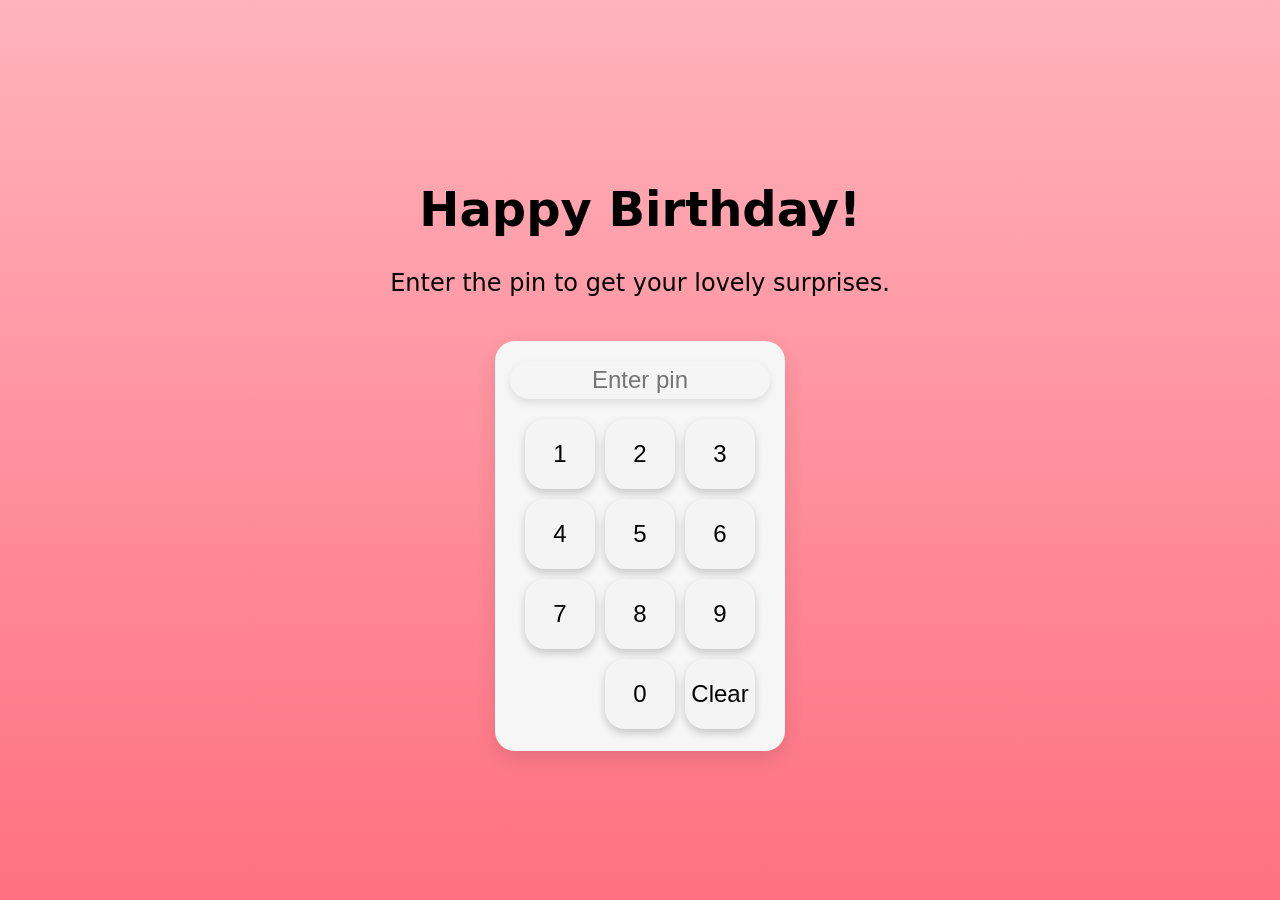
<file: index.html>
<!doctype html>
<html lang="en">
  <head>
    <meta charset="UTF-8" />
    <meta name="viewport" content="width=device-width, initial-scale=1.0" />
    <meta http-equiv="X-UA-Compatible" content="ie=edge" />
    <link rel="stylesheet" href="index.css" />
    <title>Birthday</title>
  </head>

  <body>
    <div class="container">
      <div class="text">
        <h1>Happy Birthday!</h1>
        <p>Enter the pin to get your lovely surprises.</p>
      </div>
      <div id="password">
        <input
          id="password-input"
          type="password"
          placeholder="Enter pin"
          readonly
        />
        <div id="keys">
          <button onclick="appendToDisplay('1')" class="key">1</button>
          <button onclick="appendToDisplay('2')" class="key">2</button>
          <button onclick="appendToDisplay('3')" class="key">3</button>
          <button onclick="appendToDisplay('4')" class="key">4</button>
          <button onclick="appendToDisplay('5')" class="key">5</button>
          <button onclick="appendToDisplay('6')" class="key">6</button>
          <button onclick="appendToDisplay('7')" class="key">7</button>
          <button onclick="appendToDisplay('8')" class="key">8</button>
          <button onclick="appendToDisplay('9')" class="key">9</button>
          <button
            onclick="appendToDisplay('0')"
            class="key"
            style="position: relative; left: 40px"
          >
            0
          </button>
          <button
            onclick="clearDisplay()"
            class="key"
            style="position: relative; left: 40px"
          >
            Clear
          </button>
        </div>
      </div>
    </div>
    <script src="index.js"></script>
  </body>
</html>
</file>
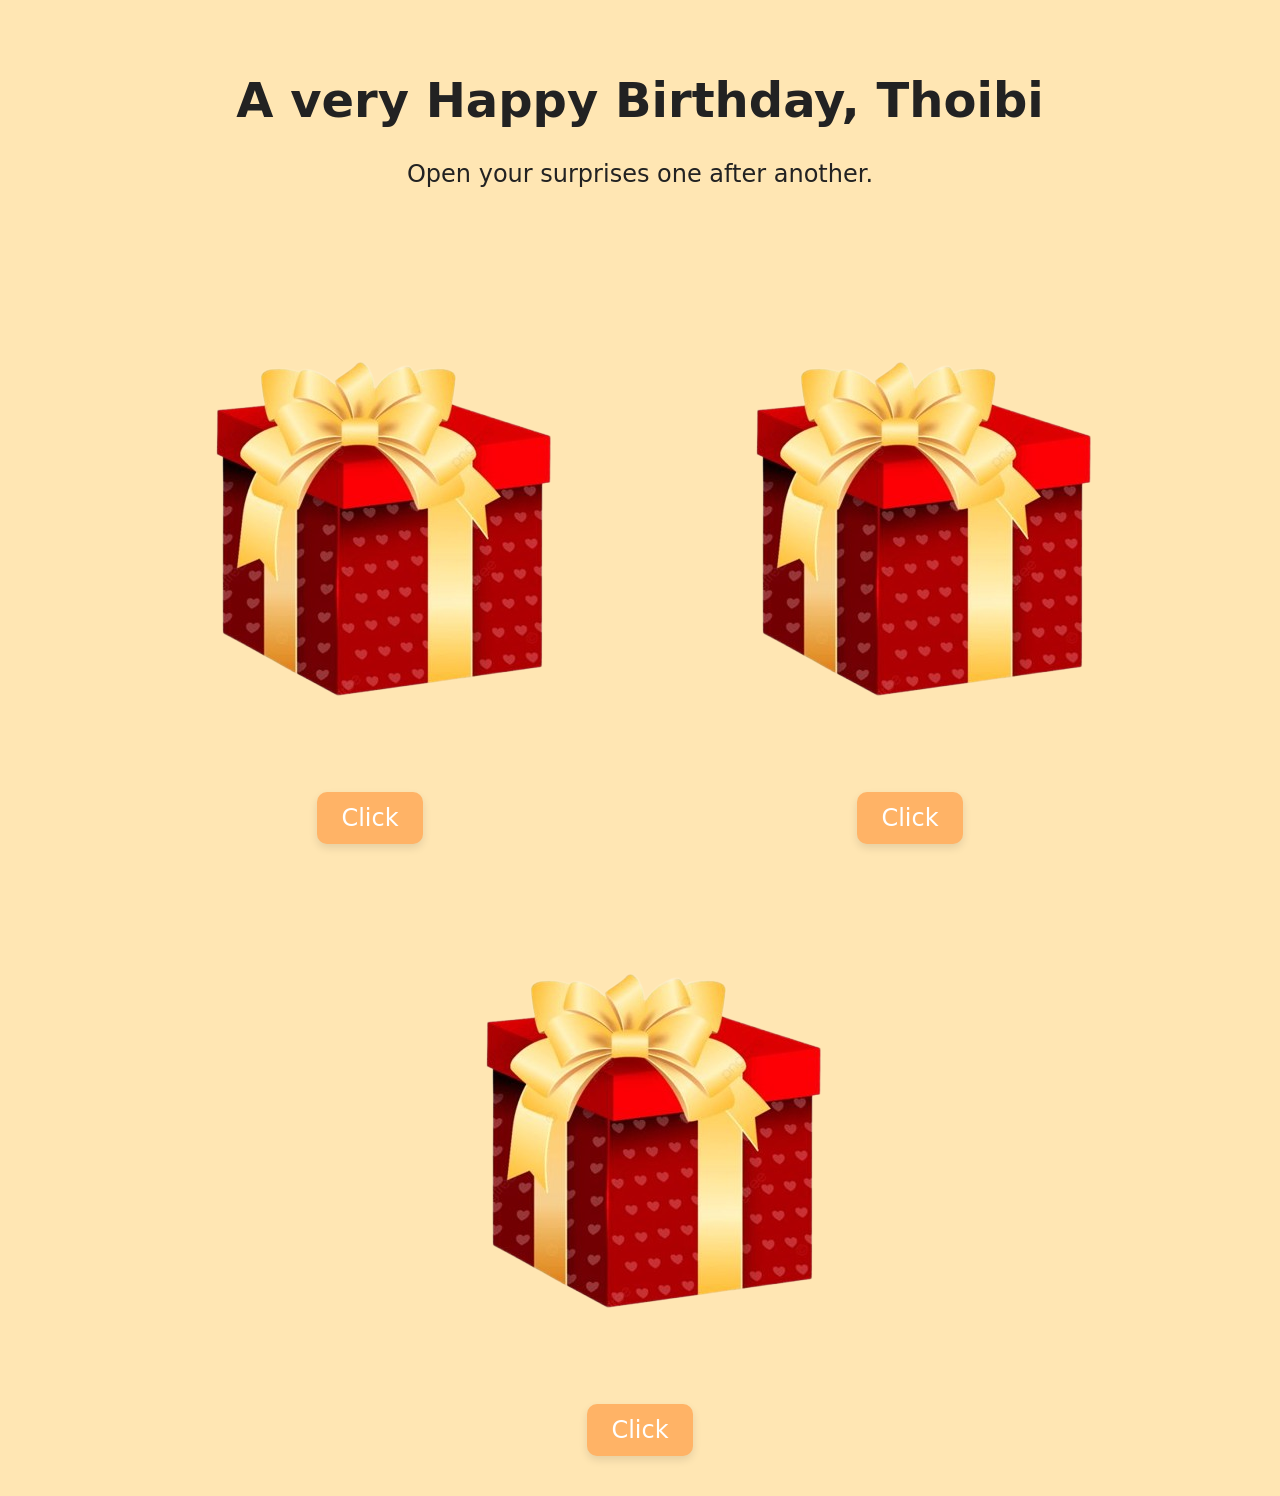
<file: option_page.html>
<!DOCTYPE html>
<html lang="en">

<head>
    <meta charset="UTF-8">
    <meta name="viewport" content="width=device-width, initial-scale=1.0">
    <meta http-equiv="X-UA-Compatible" content="ie=edge">
    <link rel="stylesheet" href="option_page_style.css">
    <title>Birthday</title>
</head>

<body>
    <div class="container">
        <div class="text">
            <h1>A very Happy Birthday, Thoibi</h1>
            <p>Open your surprises one after another.</p>
        </div>
        <section>
            <div class="option1">
                <img src="./8713719d851254959f07deb997dbf6af-removebg-preview.png" alt="Surprise option 1">
                <a href="surprise1.html">Click</a>
            </div>
            <div class="option2">
                <img src="./8713719d851254959f07deb997dbf6af-removebg-preview.png" alt="Surprise option 2">
                <a href="surprise2.html">Click</a>
            </div>
            <div class="option3">
                <img src="./8713719d851254959f07deb997dbf6af-removebg-preview.png" alt="Surprise option 3">
                <a href="surprise3.html">Click</a>
            </div>
        </section>
    </div>
</body>
</html>
</file>
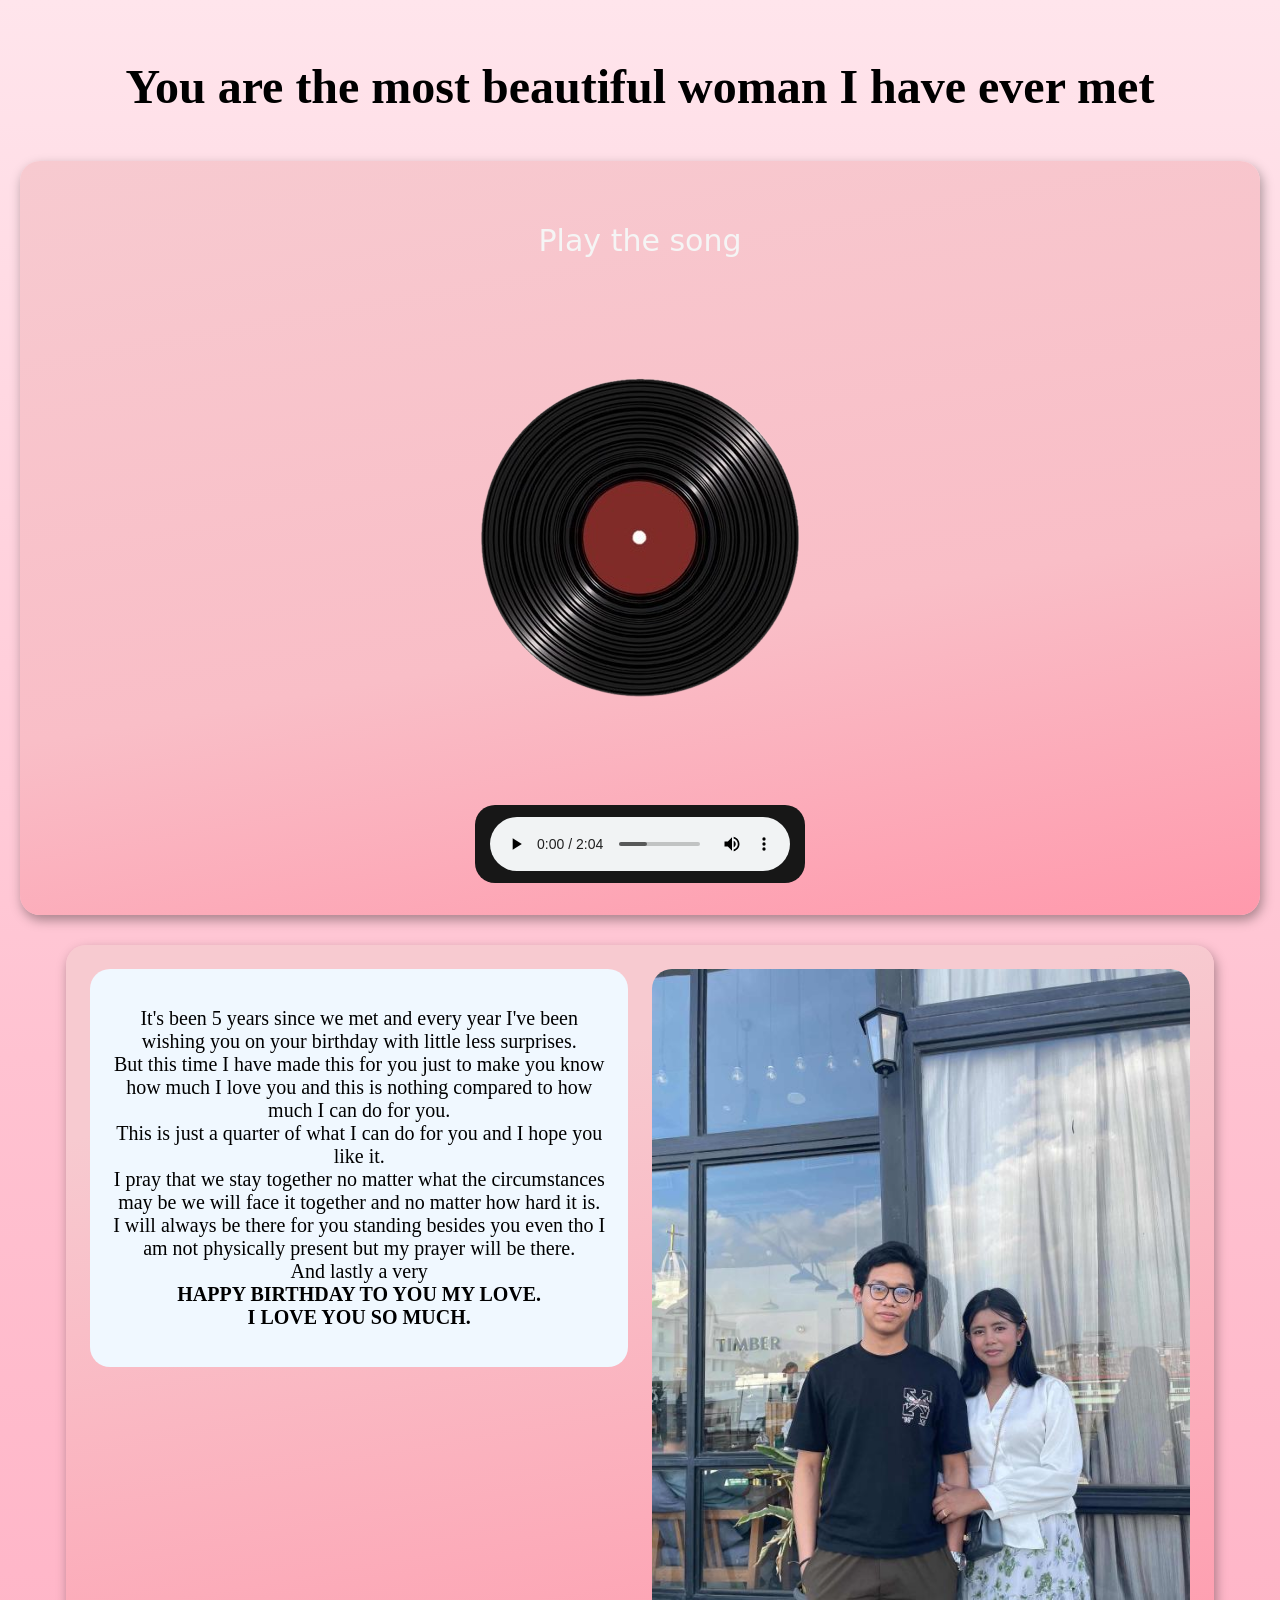
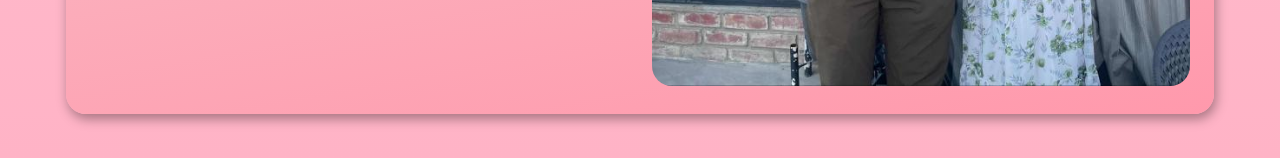
<file: surprise1.html>
<!doctype html>
<html lang="en">
  <head>
    <meta charset="UTF-8" />
    <meta name="viewport" content="width=device-width, initial-scale=1.0" />
    <meta http-equiv="X-UA-Compatible" content="ie=edge" />
    <link rel="stylesheet" href="surprise1.css" />
    <title>Happy Birthday!</title>
  </head>

  <body>
    <div class="container">
      <div class="header">
        <h1>You are the most beautiful woman I have ever met</h1>
      </div>
      <div class="player-bg">
        <div class="discription">
          <p>Play the song</p>
        <div class="disk">
          <img class="img-disk" src="./canvas.png" alt="Music disk" />
        </div>
        <div class="audio">
          <audio controls >
            <source
              src="./Prinz - Highs & Lows (Lyrics) you know that i'll be there for the highs and lows.mp3"
              type="audio/mp3"
          </source>
          </audio>
          </div>
        </div>
      </div>
      <section>
        <div class="section-container">
          <div class="text">
            <p>
              It's been 5 years since we met and every year I've been wishing
              you on your birthday with little less surprises. <br />But this
              time I have made this for you just to make you know how much I
              love you and this is nothing compared to how much I can do for
              you. <br />This is just a quarter of what I can do for you and I
              hope you like it. <br />I pray that we stay together no matter
              what the circumstances may be we will face it together and no
              matter how hard it is. <br />I will always be there for you
              standing besides you even tho I am not physically present but my
              prayer will be there. <br />And lastly a very <br /><strong
                >HAPPY BIRTHDAY TO YOU MY LOVE. <br />I LOVE YOU SO
                MUCH.</strong>
            </p>
          </div>
          <div class="img">
            <img src="./f66459496.jpg" alt="Thoibi" />
          </div>
        </div>
      </section>
    </div>
  </body>
</html>
</file>
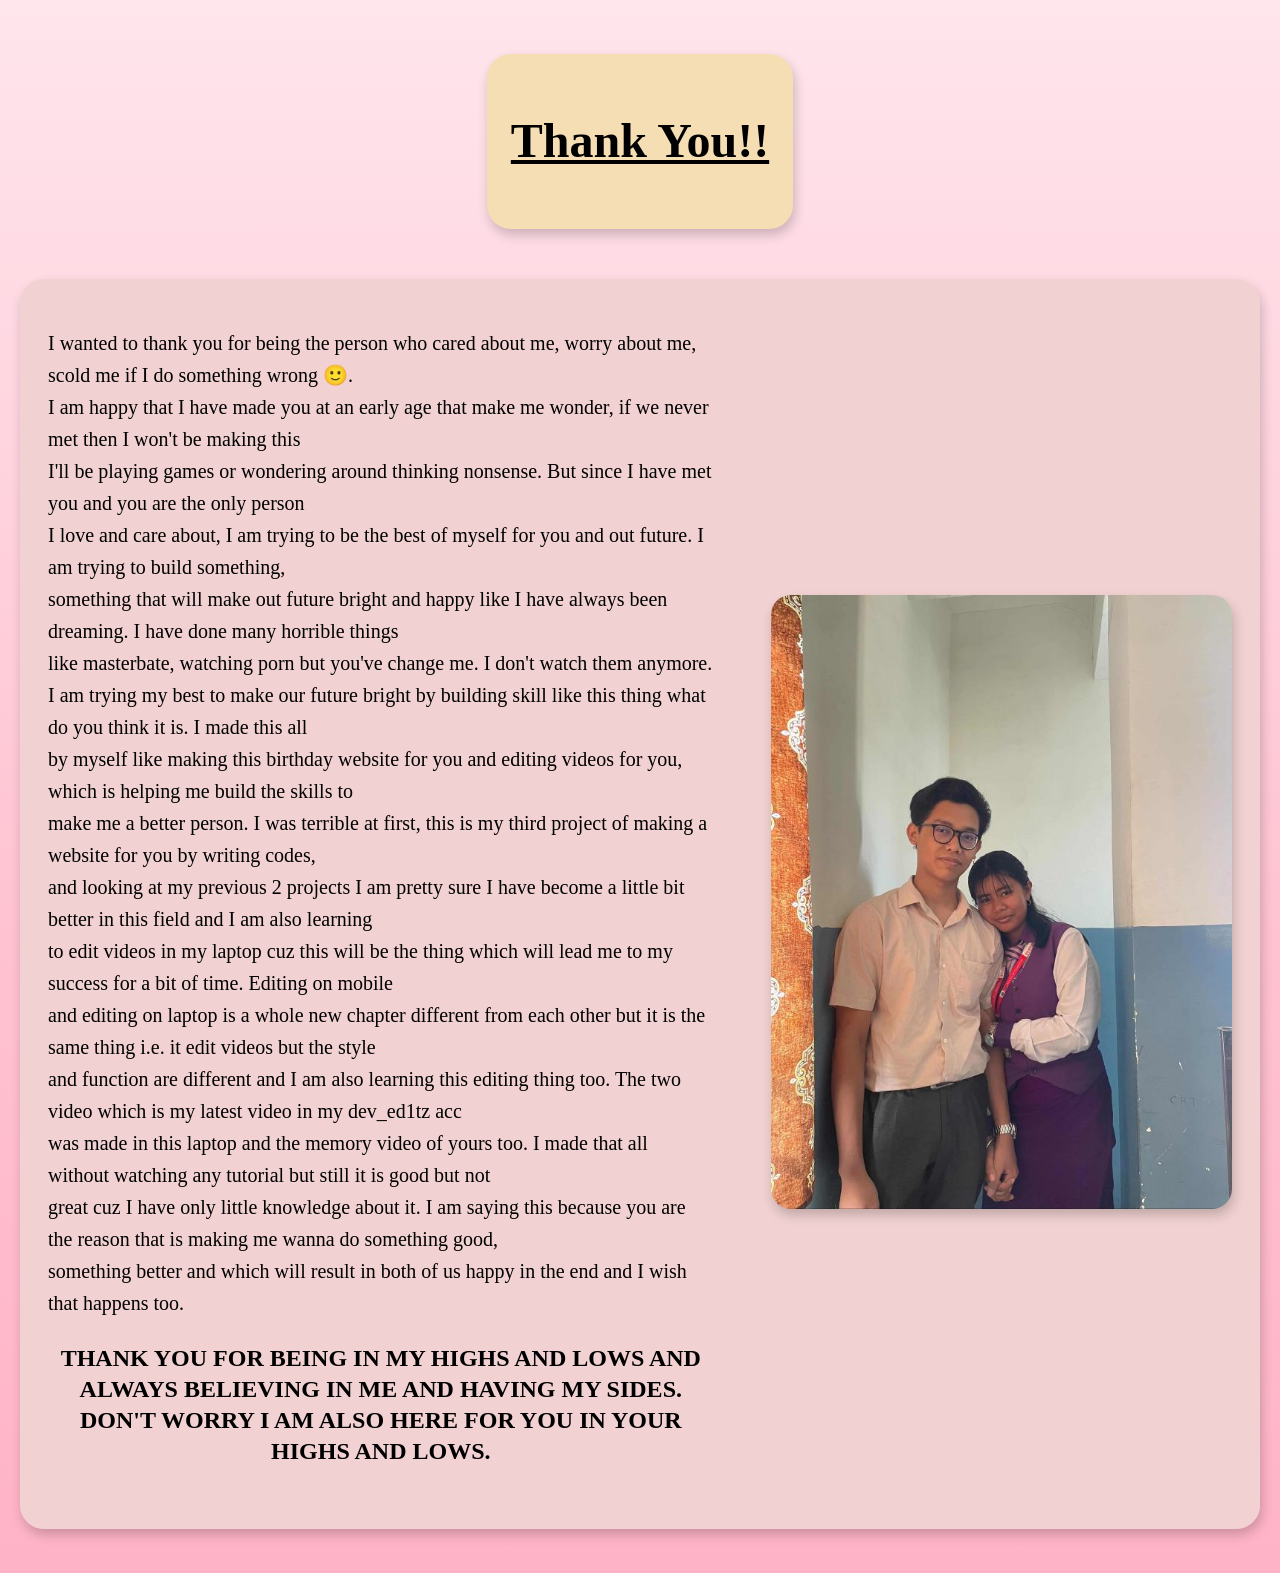
<file: surprise2.html>
<!doctype html>
<html lang="en">
  <head>
    <meta charset="UTF-8" />
    <meta name="viewport" content="width=device-width, initial-scale=1" />
    <meta http-equiv="X-UA-Compatible" content="ie=edge" />
    <link rel="stylesheet" href="surprise2.css" />
    <title>Happy Birthday!</title>
  </head>
  <body>
    <div class="container">
      <div class="header">
        <h1><u>Thank You!!</u></h1>
      </div>
      <section>
        <div class="par">
          <p>
            I wanted to thank you for being the person who cared about me, worry
            about me, scold me if I do something wrong 🙂. <br />
            I am happy that I have made you at an early age that make me wonder,
            if we never met then I won't be making this <br />
            I'll be playing games or wondering around thinking nonsense. But
            since I have met you and you are the only person <br />
            I love and care about, I am trying to be the best of myself for you
            and out future. I am trying to build something, <br />
            something that will make out future bright and happy like I have
            always been dreaming. I have done many horrible things <br />
            like masterbate, watching porn but you've change me. I don't watch
            them anymore. <br />
            I am trying my best to make our future bright by building skill like
            this thing what do you think it is. I made this all <br />
            by myself like making this birthday website for you and editing
            videos for you, which is helping me build the skills to <br />
            make me a better person. I was terrible at first, this is my third
            project of making a website for you by writing codes, <br />
            and looking at my previous 2 projects I am pretty sure I have become
            a little bit better in this field and I am also learning <br />
            to edit videos in my laptop cuz this will be the thing which will
            lead me to my success for a bit of time. Editing on mobile <br />
            and editing on laptop is a whole new chapter different from each
            other but it is the same thing i.e. it edit videos but the style
            <br />
            and function are different and I am also learning this editing thing
            too. The two video which is my latest video in my dev_ed1tz acc
            <br />
            was made in this laptop and the memory video of yours too. I made
            that all without watching any tutorial but still it is good but not
            <br />
            great cuz I have only little knowledge about it. I am saying this
            because you are the reason that is making me wanna do something
            good, <br />
            something better and which will result in both of us happy in the
            end and I wish that happens too. <br />
          </p>
          <div class="conclusion">
            <p>
              THANK YOU FOR BEING IN MY HIGHS AND LOWS AND ALWAYS BELIEVING IN
              ME AND HAVING MY SIDES. <br />
              DON'T WORRY I AM ALSO HERE FOR YOU IN YOUR HIGHS AND LOWS.
            </p>
          </div>
        </div>
        <div class="img">
          <img src="./IMG_20260519_193820_058.jpg" alt="thoibi" />
        </div>
      </section>
    </div>
  </body>
</html>
</file>
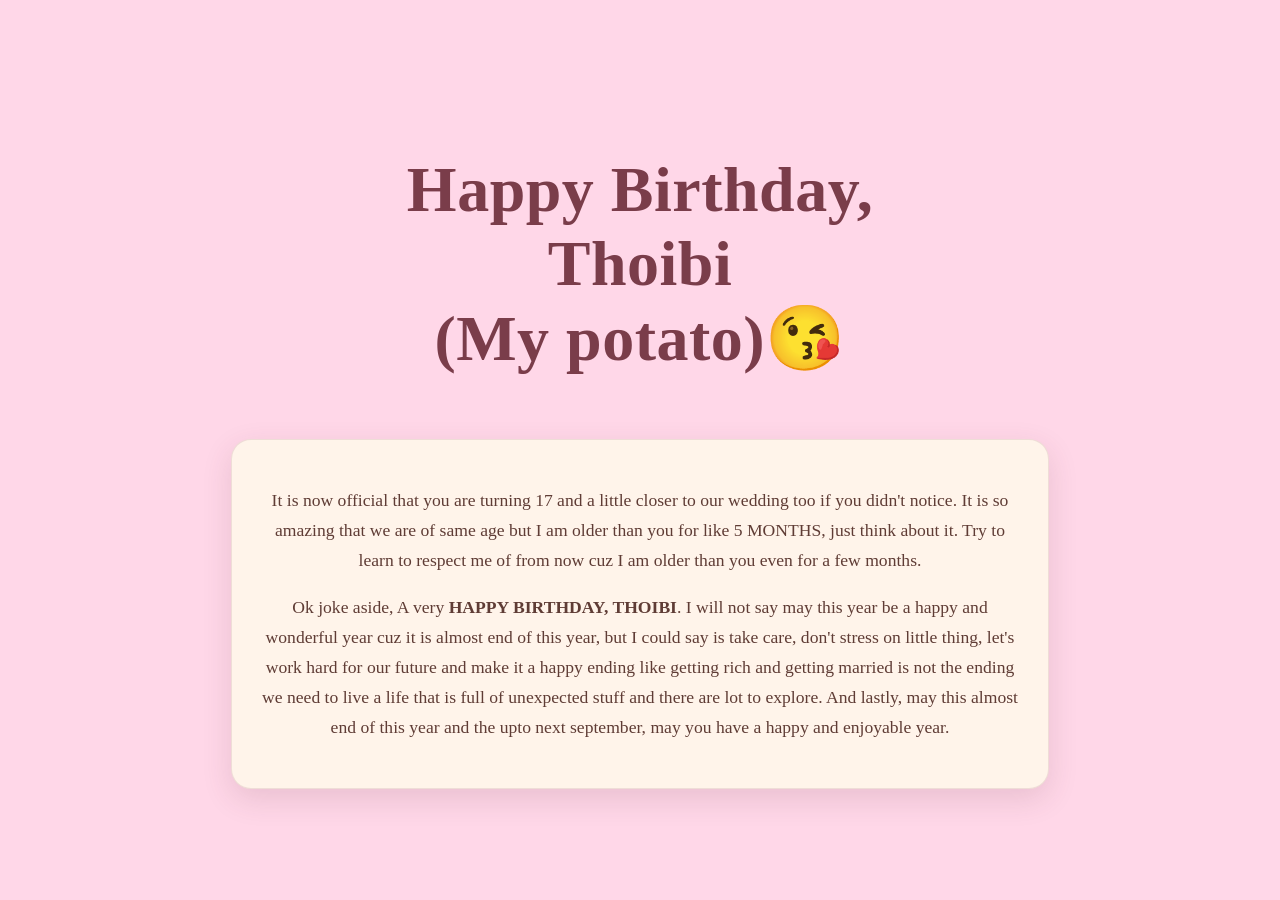
<file: surprise3.html>
<!DOCTYPE html>
<html lang="en">
<head>
    <meta charset="UTF-8">
    <meta name="viewport" content="width=device-width, initial-scale=1.0">
    <meta http-equiv="X-UA-Compatible" content="ie=edge" />
    <link rel="stylesheet" href="./surprise3.css" />
    <title>Happy Birthday!</title>
</head>
<body>
    <div class="header">
        <h1>
            <span class="line1">Happy Birthday,</span><br>
            <span class="line2">Thoibi</span><br>
            <span class="line3">(My potato)😘</span>
        </h1>
    </div>
    <div class="wishes">
        <p>
            It is now official that you are turning 17 and a little closer to our wedding too if you didn't notice.
            It is so amazing that we are of same age but I am older than you for like 5 MONTHS, just think about it. 
            Try to learn to respect me of from now cuz I am older than you even for a few months.
        </p>
        <p>
            Ok joke aside, A very <b>HAPPY BIRTHDAY, THOIBI</b>. I will not say may this year be a happy and wonderful year cuz it is almost end of this year,
            but I could say is take care, don't stress on little thing, let's work hard for our future and make it a happy ending like getting rich and
            getting married is not the ending we need to live a life that is full of unexpected stuff and there are lot to explore. And lastly, may this almost 
            end of this year and the upto next september, may you have a happy and enjoyable year.
        </p>
    </div>
</body>
</html>
</file>
<file: index.css>
body {
    margin: 0;
    padding: 0;
    width: 100%;
    height: 100%;
}

.container {
    display: flex;
    flex-direction: column;
    align-items: center;
    justify-content: center;
    height: 100vh;
    background-color: #ffb3bd;
    background: linear-gradient(180deg, #ffb3bd 0%, #ff8a97 60%, #ff7080 100%);
    font-family: system-ui, -apple-system, BlinkMacSystemFont, 'Segoe UI', Roboto, Oxygen, Ubuntu, Cantarell, 'Open Sans', 'Helvetica Neue', sans-serif;
    font-weight: 500;
}

.text h1 {
    font-size: 48px;
    text-align: center;
    animation: fadeIn 1s ease-in-out;
}

.text p {
    font-size: 24px;
    text-align: center;
    animation: fadeIn 1.3s ease-in-out;
}

#password {
    display: flex;
    flex-direction: column;
    align-items: center;
    margin-top: 20px;
    background: #f6f6f6;
    color: #2b1b1b;;
    border-radius: 20px;
    width: 250px;
    height: 370px;
    padding: 20px;
    box-shadow: 0 8px 20px rgba(0, 0, 0, 0.1);
    animation: fadeIn 1.5s ease-in-out;
}

#password input {
    padding: 5px;
    font-size: 24px;
    background: #f5f5f5;
    color: #2b1b1b;
    border:none;
    border-radius: 20px;
    box-shadow: 0 4px 8px rgba(0, 0, 0, 0.1);
    width: 250px;
    text-align: center;
    animation: fadeIn 1.5s ease-in-out;
}

#keys {
    display: flex;
    flex-wrap: wrap;
    gap: 10px;
    justify-content: center;
    margin-top: 20px;
    width: 100%;
}

#password button {
    width: 70px;
    height: 70px;
    padding: 10px;
    font-size: 24px;
    font-weight: 500;
    border: none;
    border-radius: 20px;
    background: #f5f4f4;
    color: #000000;
    cursor: pointer;
    animation: fadeIn 1.5s ease-in-out;
    display: flex;
    align-items: center;
    justify-content: center;
    box-shadow: 0 4px 8px rgba(0, 0, 0, 0.2);
    /* Makes element appear raised */
}

#password button:hover {
    cursor: pointer;
    background: #d0d0d0;
    transform: translateY(-1px);
}

@keyframes fadeIn {
  from {
    opacity: 0;
    transform: translateY(30px);
  }
  to {
    opacity: 1;
    transform: translateY(0);
  }
}

.fade-in {
  animation: fadeIn 2s ease-in;
}
</file>
<file: option_page_style.css>
*, *::before, *::after {
    box-sizing: border-box;
}

html, body {
    margin: 0;
    padding: 0;
    width: 100%;
    max-width: 100vw;
    min-width: 250px;
    min-height: 100vh;
    overflow-x: hidden;
    background: #ffe6b3;
    font-family: system-ui, -apple-system, BlinkMacSystemFont, 'Segoe UI', Roboto, Oxygen, Ubuntu, Cantarell, 'Open Sans', 'Helvetica Neue', sans-serif;
    font-weight: 500;
}

.container {
    display: flex;
    flex-direction: column;
    align-items: center;
    justify-content: flex-start;
    width: 100%;
    min-height: 100vh;
    padding: 40px 20px;
}

.text h1 {
    font-size: 48px;
    text-align: center;
    animation: fadeIn 1s ease-in-out;
}

.text p {
    font-size: 24px;
    text-align: center;
    animation: fadeIn 1.3s ease-in-out;
}

.text {
    color: #222222;
    margin-bottom: 20px;
    animation: fadeIn 1.5s ease-in-out;
}

.option {
    padding: 10px 20px;
    font-size: 18px;
    background: #f5f4f4;
    color: #000000;
    cursor: pointer;
    border: none;
    border-radius: 10px;
    box-shadow: 0 4px 8px rgba(0, 0, 0, 0.1);
    margin: 10px;
}

.option1 {
    display: flex;
    flex-direction: column;
    align-items: center;
    gap: 20px;
    animation: fadeIn 1.7s ease-in-out;
}

.option1 img {
    width: 100%;
    max-width: 500px;
    height: auto;
    object-fit: contain;
    animation: fadeIn 1.7s ease-in-out;
}

.option1 a {
    padding: 12px 24px;
    font-size: 24px;
    background: #ffb366;
    color: #ffffff;
    text-decoration: none;
    border-radius: 10px;
    box-shadow: 0 4px 8px rgba(0, 0, 0, 0.1);
    cursor: pointer;
    animation: fadeIn 1.7s ease-in-out;
}

.option1 a:hover {
    background: #ff9933;
}

.option2 {
    display: flex;
    flex-direction: column;
    align-items: center;
    gap: 20px;
    animation: fadeIn 1.8s ease-in-out;
}

.option2 img {
    width: 100%;
    max-width: 500px;
    height: auto;
    object-fit: contain;
    animation: fadeIn 1.8s ease-in-out;
}

.option2 a {
    padding: 12px 24px;
    font-size: 24px;
    background: #ffb366;
    color: #ffffff;
    text-decoration: none;
    border-radius: 10px;
    box-shadow: 0 4px 8px rgba(0, 0, 0, 0.1);
    cursor: pointer;
    animation: fadeIn 1.8s ease-in-out;
}

.option2 a:hover {
    background: #ff9933;
}

.option3 {
    display: flex;
    flex-direction: column;
    align-items: center;
    gap: 20px;
    animation: fadeIn 1.9s ease-in-out;
}

.option3 img {
    width: 100%;
    max-width: 500px;
    height: auto;
    object-fit: contain;
    animation: fadeIn 1.9s ease-in-out;
}

.option3 a {
    padding: 12px 24px;
    font-size: 24px;
    background: #ffb366;
    color: #ffffff;
    text-decoration: none;
    border-radius: 10px;
    box-shadow: 0 4px 8px rgba(0, 0, 0, 0.1);
    cursor: pointer;
    animation: fadeIn 1.9s ease-in-out;
}

.option3 a:hover {
    background: #ff9933;
}

section {
    display: flex;
    flex-direction: row;
    align-items: flex-start;
    justify-content: center;
    flex-wrap: wrap;
    gap: 40px;
    margin-top: 40px;
    animation: fadeIn 1s ease-in-out;
}

@keyframes fadeIn {
    from {
        opacity: 0;
        transform: translateY(30px);
    }
    to {
        opacity: 1;
        transform: translateY(0)
    }
}
</file>
<file: surprise1.css>
*, *::before, *::after {
  box-sizing: border-box;
}

html, body {
  margin: 0;
  padding: 0;
  min-height: 100vh;
  width: 100%;
  overflow-x: hidden;
}

body {
  font-family:
    system-ui,
    -apple-system,
    BlinkMacSystemFont,
    "Segoe UI",
    Roboto,
    Oxygen,
    Ubuntu,
    Cantarell,
    "Open Sans",
    "Helvetica Neue",
    sans-serif;
  background: linear-gradient(180deg, #ffe5ec 0%, #ffc2d1 60%, #ffb3c6 100%);
}

.container {
  display: flex;
  flex-direction: column;
  align-items: center;
  justify-content: center;
  width: 100%;
  margin: 0 auto;
  padding: 24px 20px;
}

.header {
  text-align: center;
  font-size: clamp(18px, 2vw, 24px);
  line-height: 1.3;
  font-family: Cambria, Cochin, Georgia, Times, 'Times New Roman', serif;
  animation: fadeIn 1s ease-in-out;
}

.player-bg {
  display: flex;
  flex-direction: column;
  align-items: center;
  justify-content: center;
  background: linear-gradient(170deg, #f7cad0 0%, #f9bec7 60%, #ff99ac 100%);
  width: 100%;
  padding: clamp(16px, 3vw, 32px);
  border: none;
  border-radius: 20px;
  margin: 10px 0;
  box-shadow: 2px 5px 12px rgba(0, 0, 0, 0.35);
  animation: fadeIn 1s ease-in-out;
}

.discription {
  text-align: center;
  font-weight: 500;
  font-size: clamp(22px, 4vw, 30px);
  color: whitesmoke;
  animation: fadeIn 1s ease-in-out;
}

.disk {
  transition: transform 1s;
  transform: rotate(360deg);
  animation: spin 3s linear infinite;
}

@keyframes spin {
  from {
    transform: rotate(0deg);
  }

  to {
    transform: rotate(360deg);
  }
}

@keyframes fadeIn {
  from {
    opacity: 0;
    transform: translateY(30px);
  }
  to {
    opacity: 1;
    transform: translateY(0);
  }
}

.audio {
  display: flex;
  flex-direction: column;
  align-items: center;
  justify-content: center;
  background-color: rgb(23, 23, 23);
  border: none;
  border-radius: 20px;
  width: clamp(310px, min(80vw, 330px), 330px);
  padding: 12px 0;
  margin: 10px auto 0;
}

.section {
  display: flex;
  flex-direction: column;
  align-items: center;
  justify-content: center;
  width: 100%;
  margin: 0 auto;
  padding: 20px 0;
}

.section-container {
  display: flex;
  flex-direction: row;
  align-items: flex-start;
  justify-content: space-between;
  gap: 24px;
  border: none;
  border-radius: 20px;
  background: linear-gradient(170deg, #f7cad0 20%, #f9bec7 40%, #ff99ac 100%);
  width: 100%;
  margin: 20px 0;
  padding: clamp(16px, 3vw, 24px);
  box-shadow: 2px 5px 12px rgba(0, 0, 0, 0.35);
  animation: fadeIn 1s ease-in-out;
}

.text {
  margin: 0;
  text-align: center;
  font-weight: 500;
  font-size: clamp(16px, 2vw, 20px);
  width: clamp(350px, 42vw, 760px);
  background-color: aliceblue;
  font-family: cursive;
  padding: clamp(14px, 2vw, 18px);
  border: none;
  border-radius: 20px;
  animation: fadeIn 1s ease-in-out;
}

.img {
  width: clamp(350px, 42vw, 760px);
  animation: fadeIn 1s ease-in-out;
}

.img img {
  width: 100%;
  height: auto;
  border-radius: 20px;
  animation: fadeIn 1s ease-in-out;
}

@media (max-width: 820px) {
  .section-container {
    flex-direction: column;
    align-items: center;
    padding: 18px;
  }

  .text {
    max-width: 100%;
    font-size: 18px;
  }

  .img {
    max-width: 100%;
  }
}

@media (max-width: 520px) {
  .header {
    font-size: 20px;
    padding: 0 10px;
  }

  .player-bg {
    padding: 18px;
  }

  .discription {
    font-size: 22px;
  }

  .section {
    padding: 10px 0;
  }

  .section-container {
    padding: 16px;
  }

  .text {
    font-size: 16px;
    padding: 14px;
  }
}
</file>
<file: surprise2.css>
*, *::before, *::after {
  box-sizing: border-box;
}

html, body {
  margin: 0;
  padding: 0;
  min-height: 100vh;
  width: 100%;
  overflow-x: hidden;
}

body {
  font-family: system-ui, -apple-system, BlinkMacSystemFont, 'Segoe UI', Roboto, Oxygen, Ubuntu, Cantarell, 'Open Sans', 'Helvetica Neue', sans-serif;
  background: linear-gradient(180deg, #ffe5ec 0%, #ffc2d1 60%, #ffb3c6 100%);
}

.container {
  display: flex;
  flex-direction: column;
  align-items: center;
  justify-content: center;
  width: 100%;
  margin: 0 auto;
  padding: 24px 20px;
}

.header {
  text-align: center;
  font-size: clamp(18px, 2vw, 24px);
  line-height: 1.3;
  font-family: cursive;
  background-color: wheat;
  margin: 30px 0;
  padding: clamp(12px, 2vw, 24px);
  border-radius: 24px;
  box-shadow: 2px 6px 12px rgba(0, 0, 0, 0.2);
  animation: fadeIn 1.2s ease-in-out;
}

section {
    display: flex;
    flex-direction: row;
    align-items: center;
    justify-content: space-between;
    background: linear-gradient(180deg, #F1D1D1 100%, #F3E1E1 60%, #FAF2F2 0%);
    border-radius: 24px;
    width: 100%;
    margin: 20px auto;
    gap: 24px;
    box-shadow: 2px 6px 12px rgba(0, 0, 0, 0.2);
    padding: clamp(18px, 2.5vw, 28px);
    animation: fadeIn 1.3s ease-in-out;
}

.par {
    text-align: left;
    font-size: clamp(16px, 1.9vw, 20px);
    font-weight: 500;
    line-height: 1.6;
    margin-bottom: 10px;
    width: clamp(360px, 52vw, 800px);
    font-family: fantasy;
    animation: fadeIn 1.4s ease-in-out;
}

.conclusion {
    text-align: center;
    font-size: clamp(18px, 2vw, 24px);
    font-weight: 700;
    line-height: 1.3;
    margin-top: 18px;
    width: 100%;
    font-family: serif;
    animation: fadeIn 1.5s ease-in-out;
}

.img {
    width: clamp(360px, 36vw, 650px);
    animation: fadeIn 1.6s ease-in-out;
}

.img img {
    width: 100%;
    height: auto;
    border-radius: 20px;
    box-shadow: 2px 6px 12px rgba(0, 0, 0, 0.2);
}

@media (max-width: 820px) {
  section {
    flex-direction: column;
    align-items: center;
    padding: 18px;
  }

  .par,
  .conclusion,
  .img {
    max-width: 100%;
  }
}

@media (max-width: 520px) {
  .container {
    padding: 14px;
  }

  .header {
    font-size: 20px;
    padding: 14px;
  }

  section {
    padding: 14px;
  }

  .par {
    font-size: 16px;
    line-height: 1.5;
  }

  .conclusion {
    font-size: 18px;
  }
}

@keyframes fadeIn {
    from {
        opacity: 0;
        transform: translateY(30px);
    }
    to {
        opacity: 1;
        transform: translateY(0);
    }
}
</file>
<file: surprise3.css>
body{
    padding: 0;
    margin: 0;
    font-family: Georgia, 'Times New Roman', Times, serif;
    background: #ffd7e8;
    min-height: 100vh;
    display: flex;
    flex-direction: column;
    align-items: center;
    justify-content: center;
    color: #5c2f3c;
}

.header{
    text-align: center;
    font-weight: 400;
    color: #7a3d4a;
    margin-bottom: 20px;
    font-size: clamp(1.4rem, 2.5vw, 2.1rem);
    letter-spacing: 0.5px;
    animation: fadeIn 1s ease-in;
}

.wishes{
    text-align: center;
    color: #5f3c35;
    font-size: clamp(1rem, 2vw, 1.1rem);
    line-height: 1.7;
    width: min(92vw, 760px);
    max-width: 760px;
    padding: clamp(16px, 3vw, 28px);
    background: #fff4ea;
    border-radius: 20px;
    box-shadow: 0 10px 30px rgba(97, 48, 63, 0.14);
    border: 1px solid rgba(122, 61, 74, 0.12);
    animation: fadeIn 1.2s ease-in;
}

@keyframes fadeIn {
    from{
        opacity: 0;
        transform: translateY(20px);
    }
    to{
        opacity: 1;
        transform: translateY(0);
    }
}
</file>
